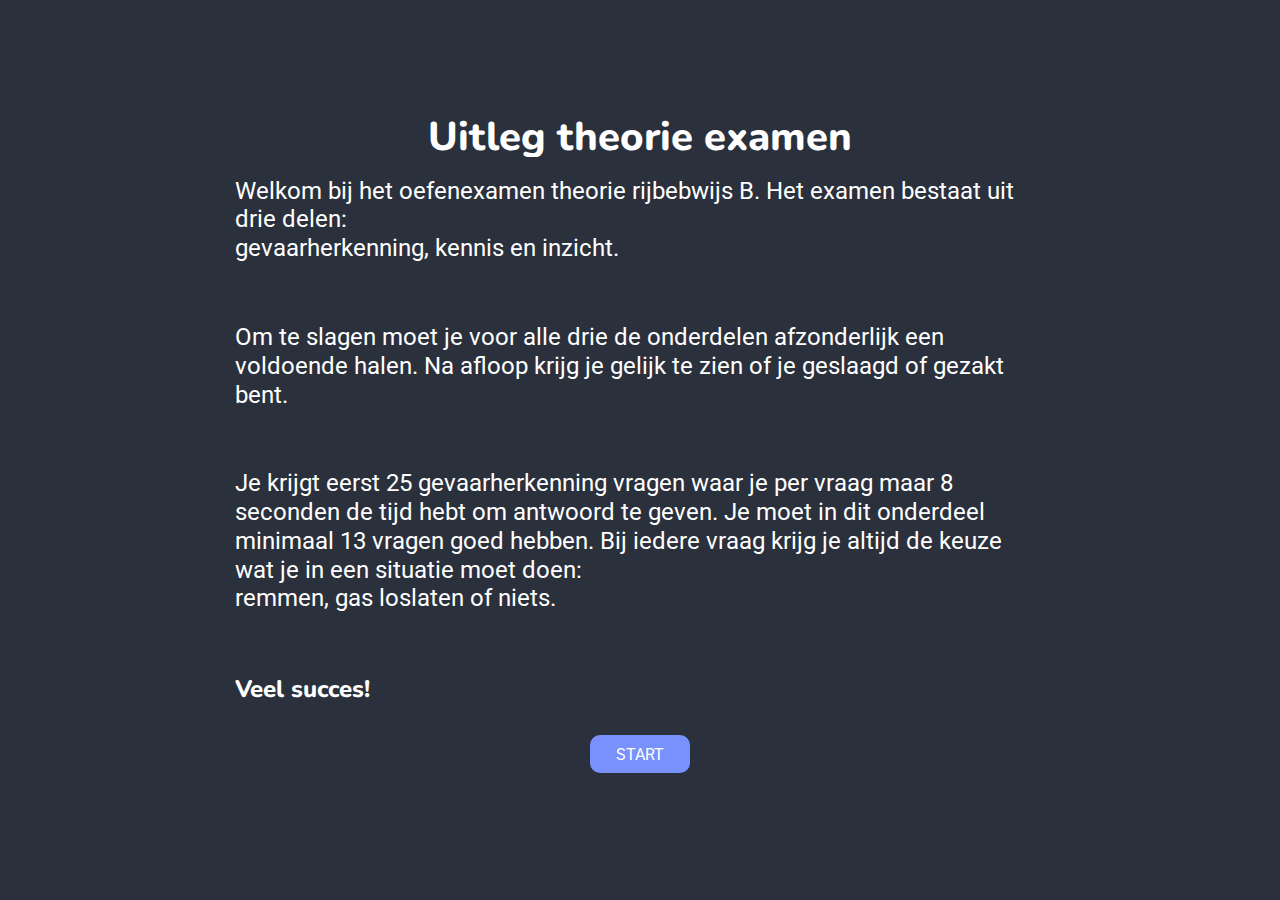
<file: index.html>
<!DOCTYPE html>
<html lang="en">

<head>
    <meta charset="UTF-8">
    <meta name="viewport" content="width=device-width, initial-scale=1.0">
    <title>Document</title>
    <link rel="stylesheet" href="style.css">
</head>

<body>
    <div id="main">
        <div id="container">




            <div id="start">

                <h3>Uitleg theorie examen</h1>
                    <div id="start-content">
                        <p>
                            Welkom bij het oefenexamen theorie rijbebwijs B. Het examen bestaat uit drie delen:
                            <br> gevaarherkenning, kennis en inzicht.
                        </p>


                        <p>
                            Om te slagen moet je voor alle drie de onderdelen afzonderlijk een voldoende halen. Na afloop krijg je gelijk te zien of je geslaagd of gezakt bent.
                        </p>


                        <p>
                            Je krijgt eerst 25 gevaarherkenning vragen waar je per vraag maar 8 seconden de tijd hebt om antwoord te geven. Je moet in dit onderdeel minimaal 13 vragen goed hebben. Bij iedere vraag krijg je altijd de keuze wat je in een situatie moet doen: <br>                            remmen, gas loslaten of niets.
                        </p>


                        <h5>Veel succes!</h5>
                    </div>

                    <button class="start" onclick="starting()">START</button>

            </div>










            <div id="quiz" style="display: none">
                <div id="timer">
                    <div id="counter"></div>
                    <div id="btimeGauge"></div>
                    <div id="timeGauge"></div>
                </div>
                <div id="progress"></div>



                <div id="question"></div>
                <div id="question-area">
                    <div id="qImg"></div>
                    <div id="choices">
                        <div class="choice" id="A" onclick="checkAnswer('A')"></div>
                        <div class="choice" id="B" onclick="checkAnswer('B')"></div>
                        <div class="choice" id="C" onclick="checkAnswer('C')"></div>
                    </div>
                </div>
            </div>




            <div id="scroemain">
            <div id="scoreContainer" style="display: none">
            </div>

                <div id="nextbtn"></div>
            </div>
            <div id="bottom-right">

                <div id="questionStatus"></div>
                <button id="nextButton">Next Question</button>

            </div>


        </div>
    </div>


    <script src="quiz.js"></script>

</body>

</html>
</file>
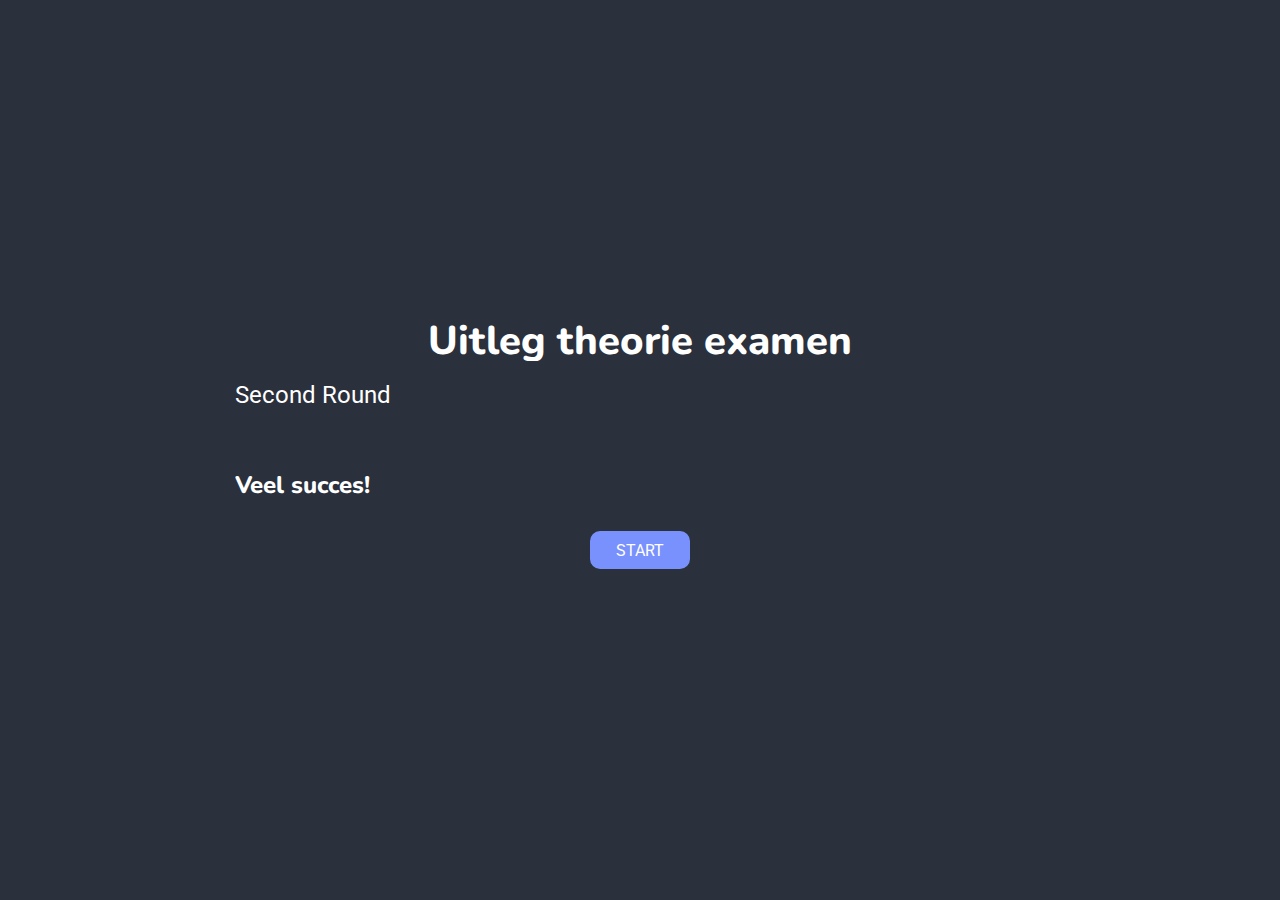
<file: secondsection/index.html>
<!DOCTYPE html>
<html lang="en">

<head>
    <meta charset="UTF-8">
    <meta name="viewport" content="width=device-width, initial-scale=1.0">
    <title>Document</title>
    <link rel="stylesheet" href="style.css">
</head>

<body>
    <div id="main">
        <div id="container">

            <div id="start">

                <h3>Uitleg theorie examen</h1>
                    <div id="start-content">
                       <p>Second Round</p>
                        <h5>Veel succes!</h5>
                    </div>

                    <button class="start" onclick="starting()">START</button>

            </div>










            <div id="quiz" style="display: none">
                <div id="timer">
                    <div id="counter"></div>
                    <div id="btimeGauge"></div>
                    <div id="timeGauge"></div>
                </div>
                <div id="progress"></div>



                <div id="question"></div>
                <div id="question-area">
                    <div id="qImg"></div>
                    <div id="choices">
                        <div class="choice" id="A" onclick="checkAnswer('A')"></div>
                        <div class="choice" id="B" onclick="checkAnswer('B')"></div>
                        <div class="choice" id="C" onclick="checkAnswer('C')"></div>
                    </div>
                </div>
            </div>




            <div id="scroemain">
            <div id="scoreContainer" style="display: none">
            </div>

                <div id="nextbtn"></div>
            </div>
            <div id="bottom-right">

                <div id="questionStatus"></div>
                <button id="nextButton">Next Question</button>

            </div>





        </div>
    </div>



    <script src="quiz.js"></script>

</body>

</html>
</file>
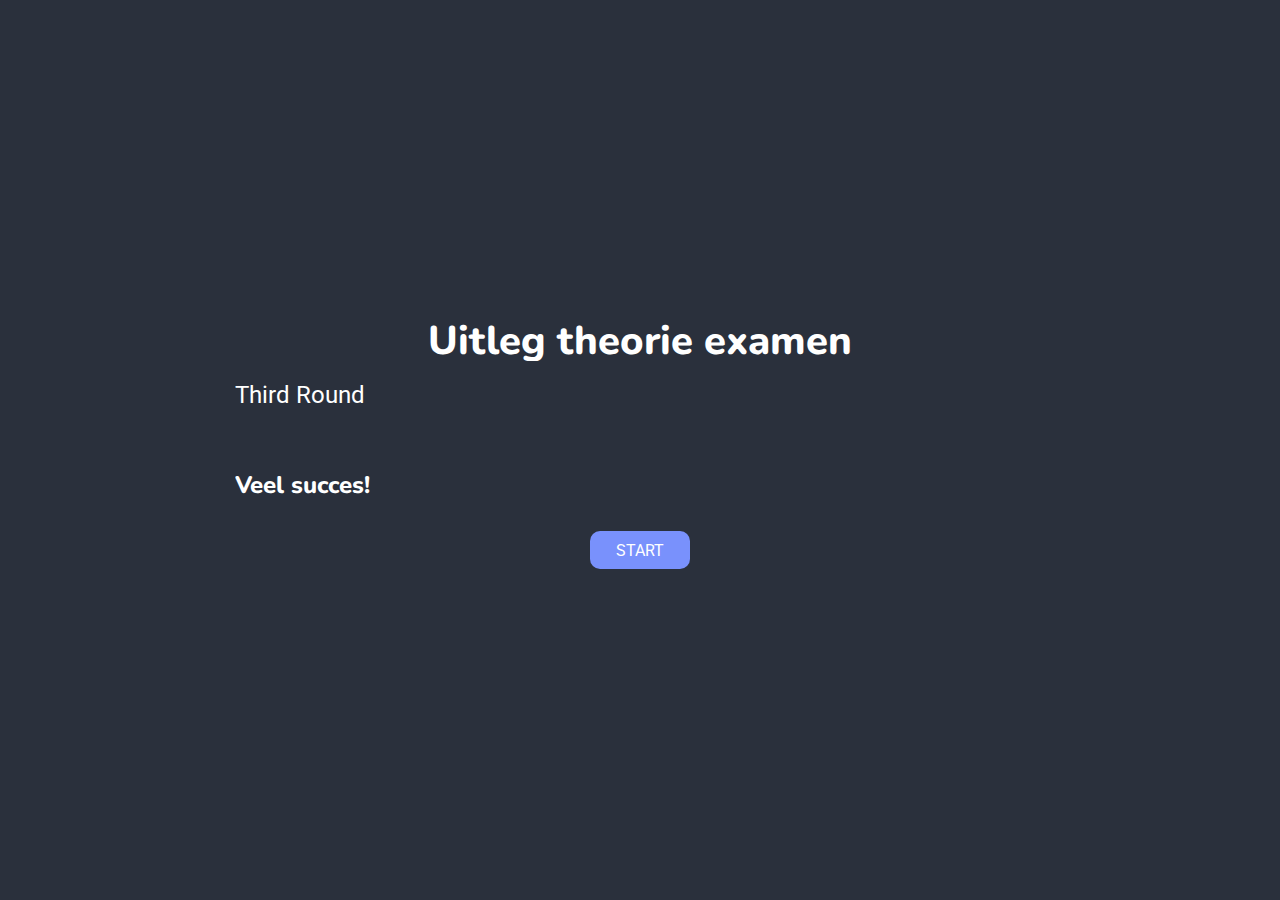
<file: ThirdSection/index.html>
<!DOCTYPE html>
<html lang="en">

<head>
    <meta charset="UTF-8">
    <meta name="viewport" content="width=device-width, initial-scale=1.0">
    <title>Document</title>
    <link rel="stylesheet" href="style.css">
</head>

<body>
    <div id="main">
        <div id="container">




            <div id="start">

                <h3>Uitleg theorie examen</h1>
                    <div id="start-content">
                        <p>Third Round</p>

                        <h5>Veel succes!</h5>
                    </div>

                    <button class="start" onclick="starting()">START</button>

            </div>










            <div id="quiz" style="display: none">
                <div id="timer">
                    <div id="counter"></div>
                    <div id="btimeGauge"></div>
                    <div id="timeGauge"></div>
                </div>
                <div id="progress"></div>



                <div id="question"></div>
                <div id="question-area">
                    <div id="qImg"></div>
                    <div id="choices">
                        <div class="choice" id="A" onclick="checkAnswer('A')"></div>
                        <div class="choice" id="B" onclick="checkAnswer('B')"></div>
                        <div class="choice" id="C" onclick="checkAnswer('C')"></div>
                    </div>
                </div>
            </div>




            <div id="scroemain">
            <div id="scoreContainer" style="display: none">
            </div>

                <div id="nextbtn"></div>
            </div>
            <div id="bottom-right">

                <div id="questionStatus"></div>
                <button id="nextButton">Next Question</button>

            </div>


        </div>
    </div>



    <script src="quiz.js"></script>

</body>

</html>
</file>
<file: style.css>
@import url('https://fonts.googleapis.com/css2?family=Nunito:wght@700;800&family=Roboto:wght@400;500;700&display=swap');
:root {
    --heading: 'Nunito', sans-serif;
    --text: 'Roboto', sans-serif;
}

* {
    padding: 0;
    margin: 0;
    box-sizing: border-box;
    overflow: hidden;
}

body {
    font-size: 20px;
    font-family: monospace;
}

#main {
    width: 100%;
    height: 100%;
    background-color: #2A303C;
}

#container {
    max-width: 1100px;
    margin: auto;
    height: 100vh;
    border-radius: 5px;
    position: relative;
    background-color: transparent;
}

#start {
    margin: auto;
    width: 810px;
    height: 100%;
    /* border : 2px solid lightgrey; */
    color: white;
    padding: 60px 0;
    display: flex;
    flex-direction: column;
    align-items: flex-start;
    justify-content: center;
    gap: 20px;
}

#start h3 {
    width: 100%;
    font-family: var(--heading);
    font-size: 40px;
    font-weight: 800;
    text-align: center;
    line-height: 1;
}

#start-content {
    display: flex;
    flex-direction: column;
    gap: 60px;
}

#start-content p {
    line-height: 1.2;
    font-family: var(--text);
    font-size: 24px;
}

#start-content h5 {
    font-family: var(--heading);
    font-size: 24px;
    font-weight: 800;
}

#start button {
    padding: .6rem 1.6rem;
    border: none;
    border-radius: 10px;
    font-family: var(--text);
    font-size: 16px;
    background-color: #7991fc;
    color: white;
    margin: 10px auto;
    transition: all 300ms ease;
    cursor: pointer;
}

#start button:hover {
    background-color: #3458fa;
}

#quiz {
    padding: 0 10px;
}

#question {
    margin-top: 10px;
    background-color: white;
    width: 70%;
    border-radius: 10px;
}

#question p {
    margin: 0;
    padding: 15px;
    font-size: 24px;
    font-family: var(--heading);
}

#question-area {
    margin-top: 20px;
    width: 100%;
    height: 60vh;
    display: flex;
    justify-content: space-between;
    gap: 10px;
    transition: all 300ms ease;
}

#qImg {
    object-fit: fill;
    border-radius: 20px;
    overflow: hidden;
    width: 100%;
    flex: 2;
}

#choices {
    flex: 1;
    display: flex;
    flex-direction: column;
    gap: 10px;
}

.choice {
    cursor: pointer;
    background-color: white;
    font-family: var(--text);
    padding: 30px 10px;
    border-radius: 10px;
    font-size: 24px;
}

#bottom-right {
    margin-top: -20px;
    padding: 30px 10px;
    width: 100%;
    display: flex;
    justify-content: flex-end;
    align-items: center;
    gap: 20px;
}

#questionNumber {
    font-family: var(--text);
    color: white;
    font-size: 18px;
}

#nextButton {
    padding: 1rem 2rem;
    font-size: 18px;
    border-radius: 8px;
    border: none;
    font-family: var(--text);
    cursor: pointer;

}

.nxtbtn{
    margin-top: 70px;
    background-color: #3458fa;
    color: white;
    padding: 4px;
    border-radius: 10px;
    font-size: 0.1rem;
    cursor: pointer;
}
.nxtbtn a{
    text-decoration: none;
    color: white;
}
@media screen and (max-width:990px) {
    #question-area {
        width: 100%;
        height: 70vw;
        display: flex;
        flex-direction: column;
        padding: 0px 0;
    }
    #qImg {
        flex: 2;
        width: 100%;
        display: flex;
        object-fit: cover;
        align-items: center;
        justify-content: center;
    }
    #qImg img {
        object-fit: cover;
        width: 100%;
        height: 100%;
    }
    #choices {
        height: auto;
        width: 100%;
        gap: 10px;
        display: flex;
        flex-direction: column;
        flex: 1;
        /* flex:2; */
    }
    .choice {
        padding: 24px 10px;
        font-size: 20px;
        display: flex;
        align-items: center;
    }
}

@media screen and (max-width:810px) {
    #start {
        width: 100%;
        height: 100%;
        padding: 0 10px;
    }
    #start h3 {
        font-size: 32px;
    }
    #start-content {
        gap: 40px;
    }
    #start-content h5 {
        font-size: 22px;
    }
    #start-content p {
        font-size: 22px;
    }
}

@media screen and (max-width:760px) {
    #start {
        width: 100%;
        height: 100%;
        padding: 0 10px;
    }
    #start h3 {
        font-size: 32px;
    }
    #start-content {
        gap: 30px;
    }
    #start-content h5 {
        font-size: 22px;
    }
    #start-content p {
        font-size: 20px;
    }
    #question-area {
        width: 100%;
        height: 90vw;
        display: flex;
        flex-direction: column;
    }
    #qImg {
        flex: 2;
        width: 100%;
        display: flex;
        object-fit: cover;
        align-items: center;
        justify-content: center;
    }
    #qImg img {
        object-fit: cover;
        width: 100%;
    }
    #choices {
        height: auto;
        width: 100%;
        gap: 10px;
        display: flex;
        flex-direction: column;
        /* flex:1; */
    }
    .choice {
        padding: 20px 10px;
        font-size: 20px;
        display: flex;
        align-items: center;
        border-radius: 5px;
    }
}

@media screen and (max-width:550px) {
    #start {
        width: 100%;
        height: 100%;
        padding: 0 10px;
    }
    #start h3 {
        font-size: 28px;
        text-align: left;
    }
    #start-content {
        gap: 20px;
    }
    #start-content h5 {
        font-size: 18px;
        text-align: left;
    }
    #start-content p {
        font-size: 18px;
    }
    #start button {
        margin: 0;
        padding: .5rem 1rem;
    }
    #question-area {
        width: 100%;
        height: 110vw;
        display: flex;
        flex-direction: column;
        justify-content: center;
        align-items: center;
    }
    #qImg {
        flex: 2;
        width: 100%;
    }
    #qImg img {
        object-fit: cover;
        width: 100%;
        height: 100%;
    }
    #choices {
        height: auto;
        width: 100%;
        gap: 10px;
        display: flex;
        flex-direction: column;
        flex: 1;
    }
    .choice {
        border-radius: 5px;
        padding: 20px 10px;
        font-size: 18px;
        display: flex;
        align-items: center;
    }
}

#timer {
    height: auto;
    width: 100%;
    text-align: center;
}

#counter {
    color: rgb(255, 255, 255);
    font-size: 40px;
    font-family: var(--heading);
}

#btimeGauge {
    width: 100%;
    height: 10px;
    border-radius: 10px;
    background-color: lightgray;
}

#timeGauge {
    width: 100%;
    height: 10px;
    border-radius: 10px;
    background-color: mediumseagreen;
    margin-top: -10px;
}

#progress {
    width: 100%;
    font-family: var(--heading);
    font-size: 18px;
}

#scoreContainer {
    margin: 0px auto;
    background-color: #2A303C;
    opacity: 1;
    height: 100%;
    width: 100%;
    border-radius: 0px;
    position: absolute;
    top: 0;
    left: 0;
    display: flex;
    align-items: center;
    justify-content: center;
}

#scoreContainer img {
    position: absolute;
    top: 50%;
    left: 50%;
    transform: translateX(-50%);
    width: 60px;
    height: 60px;
}

#scoreContainer p {
    font-family: var(--heading);
    font-size: 40px;
    position: absolute;
    top: 58%;
    left: 50%;
    transform: translateX(-50%);
    color: white;
}

#questionStatus {
    font-family: var(--text);
    color: white;
    font-size: 20px;
}
</file>
<file: secondsection/style.css>
@import url('https://fonts.googleapis.com/css2?family=Nunito:wght@700;800&family=Roboto:wght@400;500;700&display=swap');
:root {
    --heading: 'Nunito', sans-serif;
    --text: 'Roboto', sans-serif;
}

* {
    padding: 0;
    margin: 0;
    box-sizing: border-box;
    overflow: hidden;
}

body {
    font-size: 20px;
    font-family: monospace;
}

#main {
    width: 100%;
    height: 100%;
    background-color: #2A303C;
}

#container {
    max-width: 1100px;
    margin: auto;
    height: 100vh;
    border-radius: 5px;
    position: relative;
    background-color: transparent;
}

#start {
    margin: auto;
    width: 810px;
    height: 100%;
    /* border : 2px solid lightgrey; */
    color: white;
    padding: 60px 0;
    display: flex;
    flex-direction: column;
    align-items: flex-start;
    justify-content: center;
    gap: 20px;
}

#start h3 {
    width: 100%;
    font-family: var(--heading);
    font-size: 40px;
    font-weight: 800;
    text-align: center;
    line-height: 1;
}

#start-content {
    display: flex;
    flex-direction: column;
    gap: 60px;
}

#start-content p {
    line-height: 1.2;
    font-family: var(--text);
    font-size: 24px;
}

#start-content h5 {
    font-family: var(--heading);
    font-size: 24px;
    font-weight: 800;
}

#start button {
    padding: .6rem 1.6rem;
    border: none;
    border-radius: 10px;
    font-family: var(--text);
    font-size: 16px;
    background-color: #7991fc;
    color: white;
    margin: 10px auto;
    transition: all 300ms ease;
    cursor: pointer;
}

#start button:hover {
    background-color: #3458fa;
}

#quiz {
    padding: 0 10px;
}

#question {
    margin-top: 10px;
    background-color: white;
    width: 70%;
    border-radius: 10px;
}

#question p {
    margin: 0;
    padding: 15px;
    font-size: 24px;
    font-family: var(--heading);
}

#question-area {
    margin-top: 20px;
    width: 100%;
    height: 60vh;
    display: flex;
    justify-content: space-between;
    gap: 10px;
    transition: all 300ms ease;
}

#qImg {
    object-fit: fill;
    border-radius: 20px;
    overflow: hidden;
    width: 100%;
    flex: 2;
}

#choices {
    flex: 1;
    display: flex;
    flex-direction: column;
    gap: 10px;
}

.choice {
    cursor: pointer;
    background-color: white;
    font-family: var(--text);
    padding: 30px 10px;
    border-radius: 10px;
    font-size: 24px;
}

#bottom-right {
    margin-top: -30px;
    padding: 30px 10px;
    width: 100%;
    display: flex;
    justify-content: flex-end;
    align-items: center;
    gap: 20px;
}

#questionNumber {
    font-family: var(--text);
    color: white;
    font-size: 18px;
}

#nextButton {
    padding: 1rem 2rem;
    font-size: 18px;
    border-radius: 8px;
    border: none;
    font-family: var(--text);
    cursor: pointer;

}

.nxtbtn{
    margin-top: 70px;
    background-color: #3458fa;
    color: white;
    padding: 4px;
    border-radius: 10px;
    font-size: 0.1rem;
    cursor: pointer;
}
.nxtbtn a{
    text-decoration: none;
    color: white;
}
@media screen and (max-width:990px) {
    #question-area {
        width: 100%;
        height: 70vw;
        display: flex;
        flex-direction: column;
        padding: 0px 0;
    }
    #qImg {
        flex: 2;
        width: 100%;
        display: flex;
        object-fit: cover;
        align-items: center;
        justify-content: center;
    }
    #qImg img {
        object-fit: cover;
        width: 100%;
        height: 100%;
    }
    #choices {
        height: auto;
        width: 100%;
        gap: 10px;
        display: flex;
        flex-direction: column;
        flex: 1;
        /* flex:2; */
    }
    .choice {
        padding: 24px 10px;
        font-size: 20px;
        display: flex;
        align-items: center;
    }
}

@media screen and (max-width:810px) {
    #start {
        width: 100%;
        height: 100%;
        padding: 0 10px;
    }
    #start h3 {
        font-size: 32px;
    }
    #start-content {
        gap: 40px;
    }
    #start-content h5 {
        font-size: 22px;
    }
    #start-content p {
        font-size: 22px;
    }
}

@media screen and (max-width:760px) {
    #start {
        width: 100%;
        height: 100%;
        padding: 0 10px;
    }
    #start h3 {
        font-size: 32px;
    }
    #start-content {
        gap: 30px;
    }
    #start-content h5 {
        font-size: 22px;
    }
    #start-content p {
        font-size: 20px;
    }
    #question-area {
        width: 100%;
        height: 90vw;
        display: flex;
        flex-direction: column;
    }
    #qImg {
        flex: 2;
        width: 100%;
        display: flex;
        object-fit: cover;
        align-items: center;
        justify-content: center;
    }
    #qImg img {
        object-fit: cover;
        width: 100%;
    }
    #choices {
        height: auto;
        width: 100%;
        gap: 10px;
        display: flex;
        flex-direction: column;
        /* flex:1; */
    }
    .choice {
        padding: 20px 10px;
        font-size: 20px;
        display: flex;
        align-items: center;
        border-radius: 5px;
    }
}

@media screen and (max-width:550px) {
    #start {
        width: 100%;
        height: 100%;
        padding: 0 10px;
    }
    #start h3 {
        font-size: 28px;
        text-align: left;
    }
    #start-content {
        gap: 20px;
    }
    #start-content h5 {
        font-size: 18px;
        text-align: left;
    }
    #start-content p {
        font-size: 18px;
    }
    #start button {
        margin: 0;
        padding: .5rem 1rem;
    }
    #question-area {
        width: 100%;
        height: 110vw;
        display: flex;
        flex-direction: column;
        justify-content: center;
        align-items: center;
    }
    #qImg {
        flex: 2;
        width: 100%;
    }
    #qImg img {
        object-fit: cover;
        width: 100%;
        height: 100%;
    }
    #choices {
        height: auto;
        width: 100%;
        gap: 10px;
        display: flex;
        flex-direction: column;
        flex: 1;
    }
    .choice {
        border-radius: 5px;
        padding: 20px 10px;
        font-size: 18px;
        display: flex;
        align-items: center;
    }
}

#timer {
    height: auto;
    width: 100%;
    text-align: center;
}

#counter {
    color: rgb(255, 255, 255);
    font-size: 40px;
    font-family: var(--heading);
}

#btimeGauge {
    width: 100%;
    height: 10px;
    border-radius: 10px;
    background-color: lightgray;
}

#timeGauge {
    width: 100%;
    height: 10px;
    border-radius: 10px;
    background-color: mediumseagreen;
    margin-top: -10px;
}

#progress {
    width: 100%;
    font-family: var(--heading);
    font-size: 18px;
}

#scoreContainer {
    margin: 0px auto;
    background-color: #2A303C;
    opacity: 1;
    height: 100%;
    width: 100%;
    border-radius: 0px;
    position: absolute;
    top: 0;
    left: 0;
    display: flex;
    align-items: center;
    justify-content: center;
}

#scoreContainer img {
    position: absolute;
    top: 50%;
    left: 50%;
    transform: translateX(-50%);
    width: 60px;
    height: 60px;
}

#scoreContainer p {
    font-family: var(--heading);
    font-size: 40px;
    position: absolute;
    top: 58%;
    left: 50%;
    transform: translateX(-50%);
    color: white;
}

#questionStatus {
    font-family: var(--text);
    color: white;
    font-size: 20px;
}
</file>
<file: ThirdSection/style.css>
@import url('https://fonts.googleapis.com/css2?family=Nunito:wght@700;800&family=Roboto:wght@400;500;700&display=swap');
:root {
    --heading: 'Nunito', sans-serif;
    --text: 'Roboto', sans-serif;
}

* {
    padding: 0;
    margin: 0;
    box-sizing: border-box;
    overflow: hidden;
}

body {
    font-size: 20px;
    font-family: monospace;
}

#main {
    width: 100%;
    height: 100%;
    background-color: #2A303C;
}

#container {
    max-width: 1100px;
    margin: auto;
    height: 100vh;
    border-radius: 5px;
    position: relative;
    background-color: transparent;
}

#start {
    margin: auto;
    width: 810px;
    height: 100%;
    /* border : 2px solid lightgrey; */
    color: white;
    padding: 60px 0;
    display: flex;
    flex-direction: column;
    align-items: flex-start;
    justify-content: center;
    gap: 20px;
}

#start h3 {
    width: 100%;
    font-family: var(--heading);
    font-size: 40px;
    font-weight: 800;
    text-align: center;
    line-height: 1;
}

#start-content {
    display: flex;
    flex-direction: column;
    gap: 60px;
}

#start-content p {
    line-height: 1.2;
    font-family: var(--text);
    font-size: 24px;
}

#start-content h5 {
    font-family: var(--heading);
    font-size: 24px;
    font-weight: 800;
}

#start button {
    padding: .6rem 1.6rem;
    border: none;
    border-radius: 10px;
    font-family: var(--text);
    font-size: 16px;
    background-color: #7991fc;
    color: white;
    margin: 10px auto;
    transition: all 300ms ease;
    cursor: pointer;
}

#start button:hover {
    background-color: #3458fa;
}

#quiz {
    padding: 0 10px;
}

#question {
    margin-top: 10px;
    background-color: white;
    width: 70%;
    border-radius: 10px;
}

#question p {
    margin: 0;
    padding: 15px;
    font-size: 24px;
    font-family: var(--heading);
}

#question-area {
    margin-top: 20px;
    width: 100%;
    height: 60vh;
    display: flex;
    justify-content: space-between;
    gap: 10px;
    transition: all 300ms ease;
}

#qImg {
    object-fit: fill;
    border-radius: 20px;
    overflow: hidden;
    width: 100%;
    flex: 2;
}

#choices {
    flex: 1;
    display: flex;
    flex-direction: column;
    gap: 10px;
}

.choice {
    cursor: pointer;
    background-color: white;
    font-family: var(--text);
    padding: 30px 10px;
    border-radius: 10px;
    font-size: 24px;
}

#bottom-right {
    margin-top: -20px;
    padding: 30px 10px;
    width: 100%;
    display: flex;
    justify-content: flex-end;
    align-items: center;
    gap: 20px;
}

#questionNumber {
    font-family: var(--text);
    color: white;
    font-size: 18px;
}

#nextButton {
    padding: 1rem 2rem;
    font-size: 18px;
    border-radius: 8px;
    border: none;
    font-family: var(--text);
    cursor: pointer;

}

.nxtbtn{
    margin-top: 70px;
    background-color: #3458fa;
    color: white;
    padding: 4px;
    border-radius: 10px;
    font-size: 0.1rem;
    cursor: pointer;
}
.nxtbtn a{
    text-decoration: none;
    color: white;
}
@media screen and (max-width:990px) {
    #question-area {
        width: 100%;
        height: 70vw;
        display: flex;
        flex-direction: column;
        padding: 0px 0;
    }
    #qImg {
        flex: 2;
        width: 100%;
        display: flex;
        object-fit: cover;
        align-items: center;
        justify-content: center;
    }
    #qImg img {
        object-fit: cover;
        width: 100%;
        height: 100%;
    }
    #choices {
        height: auto;
        width: 100%;
        gap: 10px;
        display: flex;
        flex-direction: column;
        flex: 1;
        /* flex:2; */
    }
    .choice {
        padding: 24px 10px;
        font-size: 20px;
        display: flex;
        align-items: center;
    }
}

@media screen and (max-width:810px) {
    #start {
        width: 100%;
        height: 100%;
        padding: 0 10px;
    }
    #start h3 {
        font-size: 32px;
    }
    #start-content {
        gap: 40px;
    }
    #start-content h5 {
        font-size: 22px;
    }
    #start-content p {
        font-size: 22px;
    }
}

@media screen and (max-width:760px) {
    #start {
        width: 100%;
        height: 100%;
        padding: 0 10px;
    }
    #start h3 {
        font-size: 32px;
    }
    #start-content {
        gap: 30px;
    }
    #start-content h5 {
        font-size: 22px;
    }
    #start-content p {
        font-size: 20px;
    }
    #question-area {
        width: 100%;
        height: 90vw;
        display: flex;
        flex-direction: column;
    }
    #qImg {
        flex: 2;
        width: 100%;
        display: flex;
        object-fit: cover;
        align-items: center;
        justify-content: center;
    }
    #qImg img {
        object-fit: cover;
        width: 100%;
    }
    #choices {
        height: auto;
        width: 100%;
        gap: 10px;
        display: flex;
        flex-direction: column;
        /* flex:1; */
    }
    .choice {
        padding: 20px 10px;
        font-size: 20px;
        display: flex;
        align-items: center;
        border-radius: 5px;
    }
}

@media screen and (max-width:550px) {
    #start {
        width: 100%;
        height: 100%;
        padding: 0 10px;
    }
    #start h3 {
        font-size: 28px;
        text-align: left;
    }
    #start-content {
        gap: 20px;
    }
    #start-content h5 {
        font-size: 18px;
        text-align: left;
    }
    #start-content p {
        font-size: 18px;
    }
    #start button {
        margin: 0;
        padding: .5rem 1rem;
    }
    #question-area {
        width: 100%;
        height: 110vw;
        display: flex;
        flex-direction: column;
        justify-content: center;
        align-items: center;
    }
    #qImg {
        flex: 2;
        width: 100%;
    }
    #qImg img {
        object-fit: cover;
        width: 100%;
        height: 100%;
    }
    #choices {
        height: auto;
        width: 100%;
        gap: 10px;
        display: flex;
        flex-direction: column;
        flex: 1;
    }
    .choice {
        border-radius: 5px;
        padding: 20px 10px;
        font-size: 18px;
        display: flex;
        align-items: center;
    }
}

#timer {
    height: auto;
    width: 100%;
    text-align: center;
}

#counter {
    color: rgb(255, 255, 255);
    font-size: 40px;
    font-family: var(--heading);
}

#btimeGauge {
    width: 100%;
    height: 10px;
    border-radius: 10px;
    background-color: lightgray;
}

#timeGauge {
    width: 100%;
    height: 10px;
    border-radius: 10px;
    background-color: mediumseagreen;
    margin-top: -10px;
}

#progress {
    width: 100%;
    font-family: var(--heading);
    font-size: 18px;
}

#scoreContainer {
    margin: 0px auto;
    background-color: #2A303C;
    opacity: 1;
    height: 100%;
    width: 100%;
    border-radius: 0px;
    position: absolute;
    top: 0;
    left: 0;
    display: flex;
    align-items: center;
    justify-content: center;
}

#scoreContainer img {
    position: absolute;
    top: 50%;
    left: 50%;
    transform: translateX(-50%);
    width: 60px;
    height: 60px;
}

#scoreContainer p {
    font-family: var(--heading);
    font-size: 40px;
    position: absolute;
    top: 58%;
    left: 50%;
    transform: translateX(-50%);
    color: white;
}

#questionStatus {
    font-family: var(--text);
    color: white;
    font-size: 20px;
}
</file>
